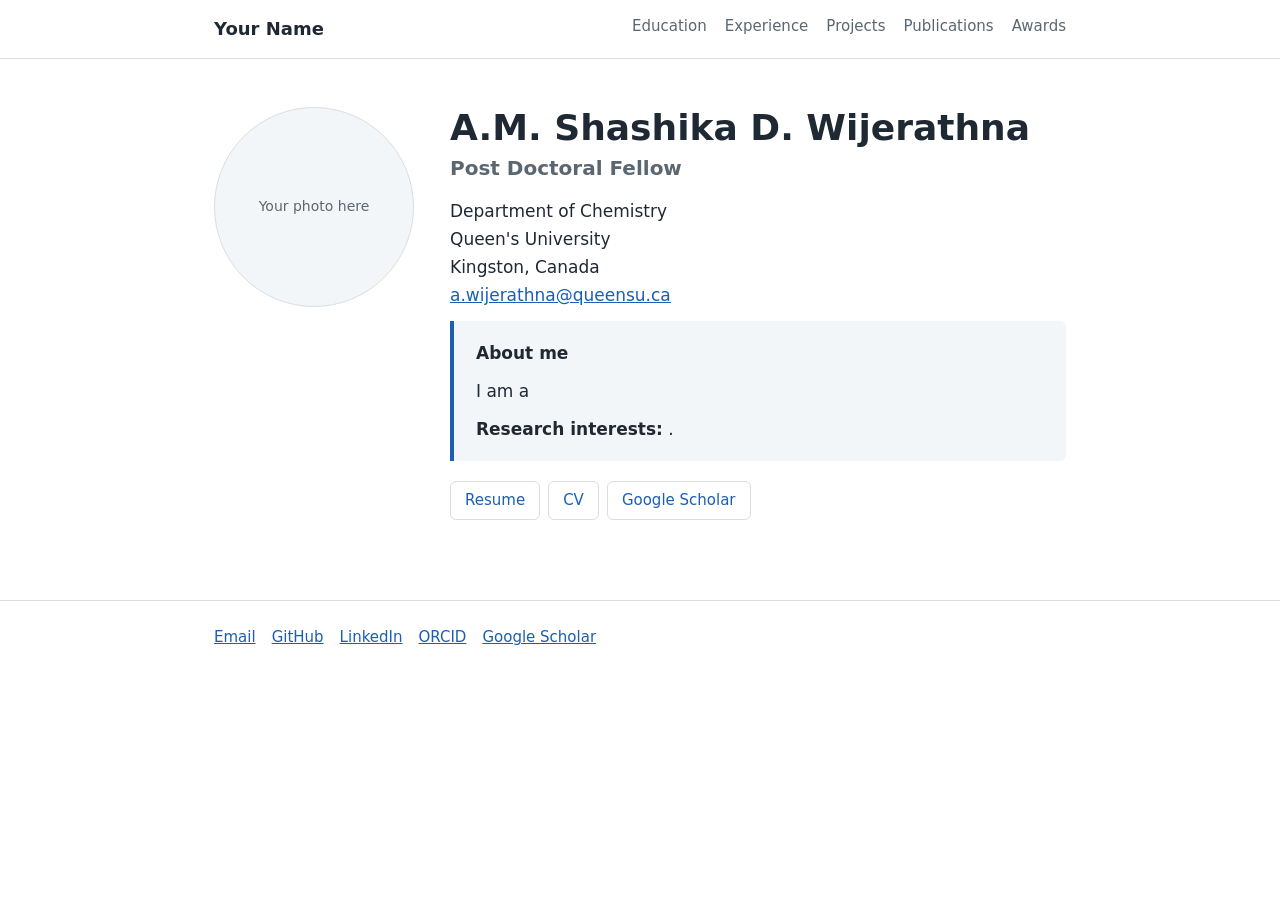
<file: index.html>
<!DOCTYPE html>
<html lang="en"><head><meta charset="utf-8"><meta name="viewport" content="width=device-width, initial-scale=1, viewport-fit=cover"><title>A.M.Shashika D. Wijerathna</title><link rel="stylesheet" href="style.css"></head><body><div class="top"><div class="wrap"><a class="brand" href="index.html">Your Name</a><nav><a href="education.html">Education</a><a href="experience.html">Experience</a><a href="projects.html">Projects</a><a href="publications.html">Publications</a><a href="awards.html">Awards</a></nav></div></div><main class="wrap"><div class="hero"><div class="photo">Your photo here</div><div><h1>A.M. Shashika D. Wijerathna</h1><div class="role">Post Doctoral Fellow</div>
<p>Department of Chemistry<br>Queen's University<br>Kingston, Canada<br><a href="mailto:a.wijerathna@queensu.ca">a.wijerathna@queensu.ca</a></p>
<div class="about"><p><strong>About me</strong></p><p>I am a </p>
<p><strong>Research interests:</strong> .</p></div>
<div class="links"><a href="#">Resume</a><a href="#">CV</a><a href="#">Google Scholar</a></div></main><footer><div class="wrap"><a href="mailto:you@university.edu">Email</a><a href="#">GitHub</a><a href="#">LinkedIn</a><a href="#">ORCID</a><a href="#">Google Scholar</a></div></footer></body></html>
</file>
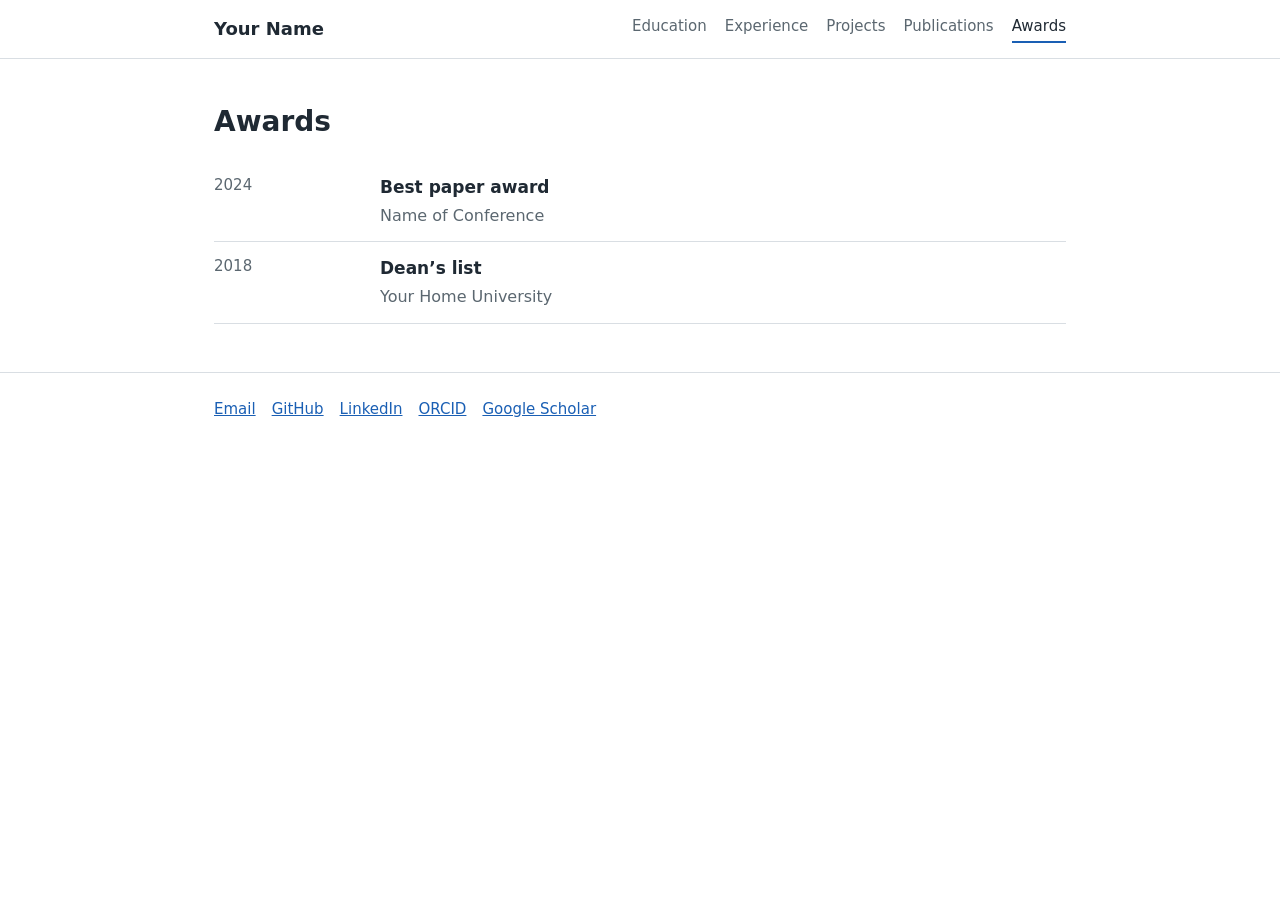
<file: awards.html>
<!DOCTYPE html>
<html lang="en"><head><meta charset="utf-8"><meta name="viewport" content="width=device-width, initial-scale=1, viewport-fit=cover"><title>Awards | Your Name</title><link rel="stylesheet" href="style.css"></head><body><div class="top"><div class="wrap"><a class="brand" href="index.html">Your Name</a><nav><a href="education.html">Education</a><a href="experience.html">Experience</a><a href="projects.html">Projects</a><a href="publications.html">Publications</a><a href="awards.html" class=on>Awards</a></nav></div></div><main class="wrap"><h2>Awards</h2><div class="item"><div class="when">2024</div><div><h3>Best paper award</h3><p>Name of Conference</p></div></div><div class="item"><div class="when">2018</div><div><h3>Dean’s list</h3><p>Your Home University</p></div></div></main><footer><div class="wrap"><a href="mailto:you@university.edu">Email</a><a href="#">GitHub</a><a href="#">LinkedIn</a><a href="#">ORCID</a><a href="#">Google Scholar</a></div></footer></body></html>
</file>
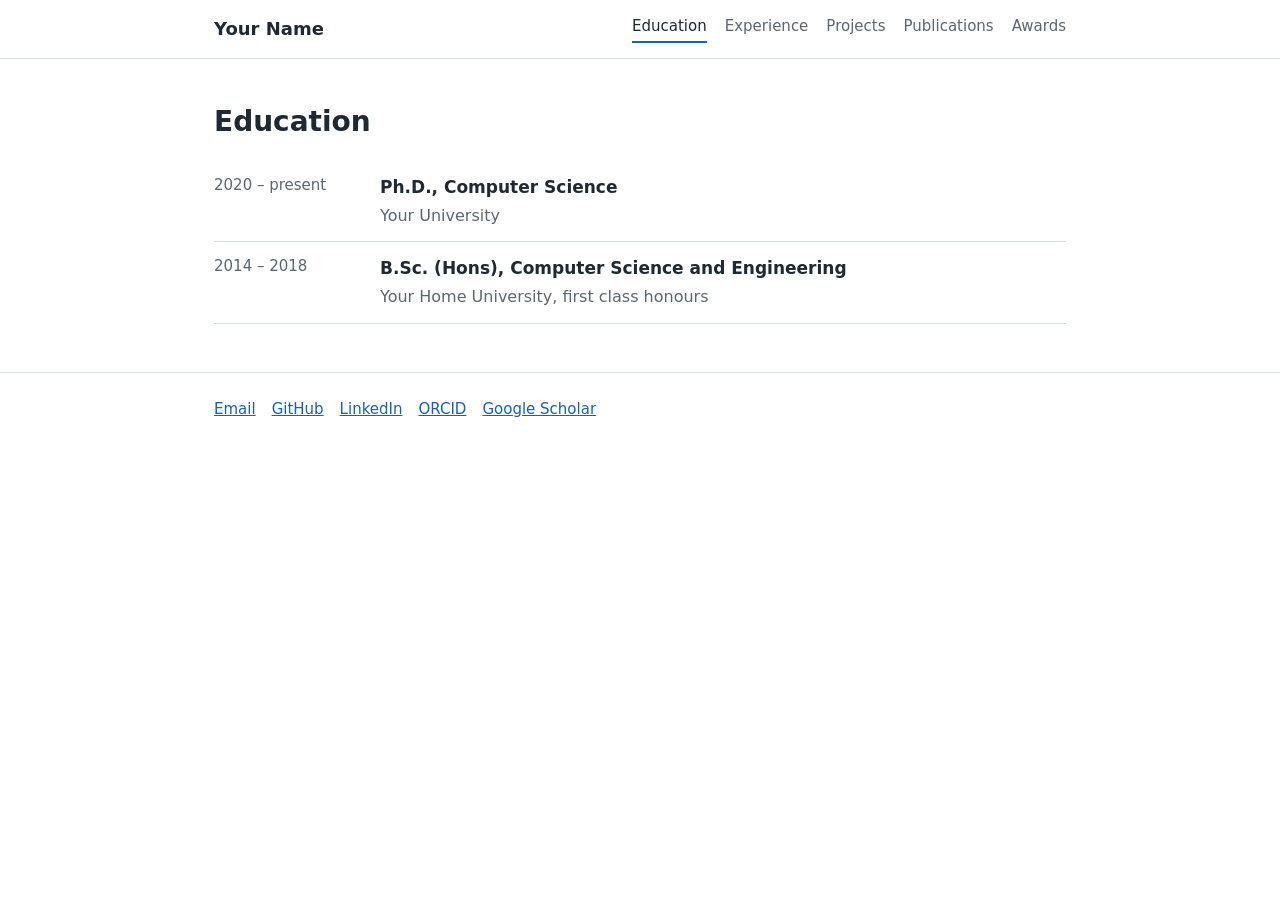
<file: education.html>
<!DOCTYPE html>
<html lang="en"><head><meta charset="utf-8"><meta name="viewport" content="width=device-width, initial-scale=1, viewport-fit=cover"><title>Education | Your Name</title><link rel="stylesheet" href="style.css"></head><body><div class="top"><div class="wrap"><a class="brand" href="index.html">Your Name</a><nav><a href="education.html" class=on>Education</a><a href="experience.html">Experience</a><a href="projects.html">Projects</a><a href="publications.html">Publications</a><a href="awards.html">Awards</a></nav></div></div><main class="wrap"><h2>Education</h2><div class="item"><div class="when">2020 – present</div><div><h3>Ph.D., Computer Science</h3><p>Your University</p></div></div><div class="item"><div class="when">2014 – 2018</div><div><h3>B.Sc. (Hons), Computer Science and Engineering</h3><p>Your Home University, first class honours</p></div></div></main><footer><div class="wrap"><a href="mailto:you@university.edu">Email</a><a href="#">GitHub</a><a href="#">LinkedIn</a><a href="#">ORCID</a><a href="#">Google Scholar</a></div></footer></body></html>
</file>
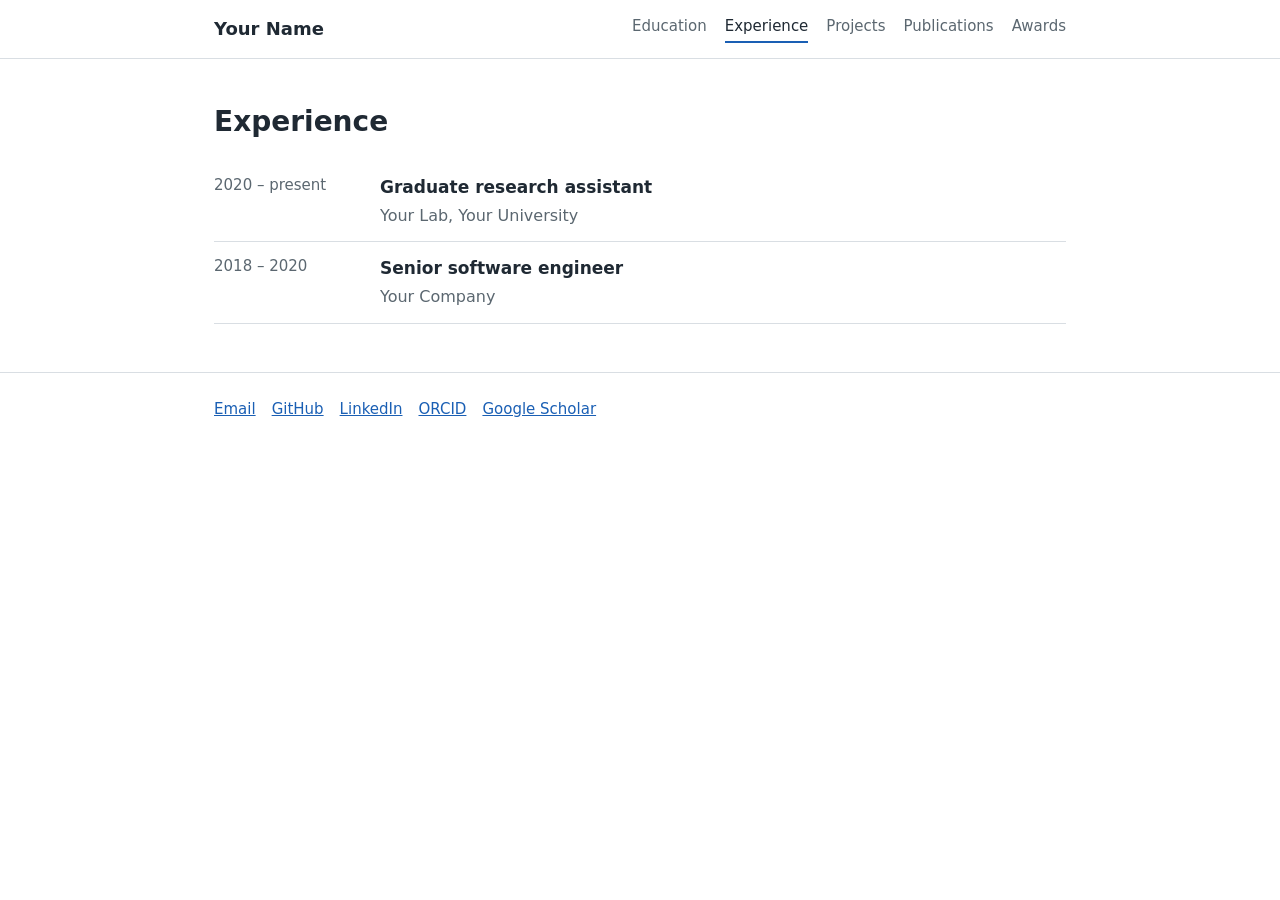
<file: experience.html>
<!DOCTYPE html>
<html lang="en"><head><meta charset="utf-8"><meta name="viewport" content="width=device-width, initial-scale=1, viewport-fit=cover"><title>Experience | Your Name</title><link rel="stylesheet" href="style.css"></head><body><div class="top"><div class="wrap"><a class="brand" href="index.html">Your Name</a><nav><a href="education.html">Education</a><a href="experience.html" class=on>Experience</a><a href="projects.html">Projects</a><a href="publications.html">Publications</a><a href="awards.html">Awards</a></nav></div></div><main class="wrap"><h2>Experience</h2><div class="item"><div class="when">2020 – present</div><div><h3>Graduate research assistant</h3><p>Your Lab, Your University</p></div></div><div class="item"><div class="when">2018 – 2020</div><div><h3>Senior software engineer</h3><p>Your Company</p></div></div></main><footer><div class="wrap"><a href="mailto:you@university.edu">Email</a><a href="#">GitHub</a><a href="#">LinkedIn</a><a href="#">ORCID</a><a href="#">Google Scholar</a></div></footer></body></html>
</file>
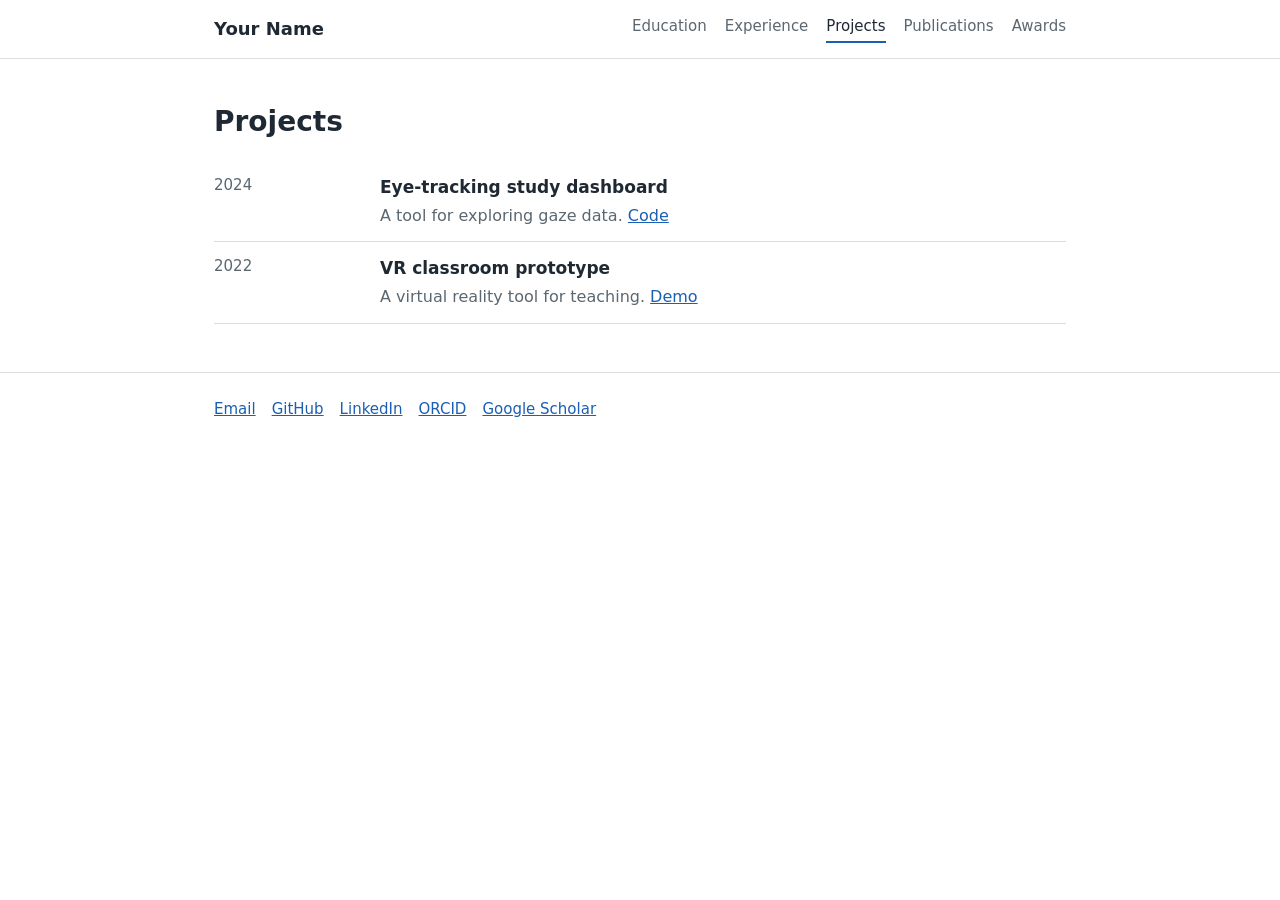
<file: projects.html>
<!DOCTYPE html>
<html lang="en"><head><meta charset="utf-8"><meta name="viewport" content="width=device-width, initial-scale=1, viewport-fit=cover"><title>Projects | Your Name</title><link rel="stylesheet" href="style.css"></head><body><div class="top"><div class="wrap"><a class="brand" href="index.html">Your Name</a><nav><a href="education.html">Education</a><a href="experience.html">Experience</a><a href="projects.html" class=on>Projects</a><a href="publications.html">Publications</a><a href="awards.html">Awards</a></nav></div></div><main class="wrap"><h2>Projects</h2><div class="item"><div class="when">2024</div><div><h3>Eye-tracking study dashboard</h3><p>A tool for exploring gaze data. <a href="#">Code</a></p></div></div><div class="item"><div class="when">2022</div><div><h3>VR classroom prototype</h3><p>A virtual reality tool for teaching. <a href="#">Demo</a></p></div></div></main><footer><div class="wrap"><a href="mailto:you@university.edu">Email</a><a href="#">GitHub</a><a href="#">LinkedIn</a><a href="#">ORCID</a><a href="#">Google Scholar</a></div></footer></body></html>
</file>
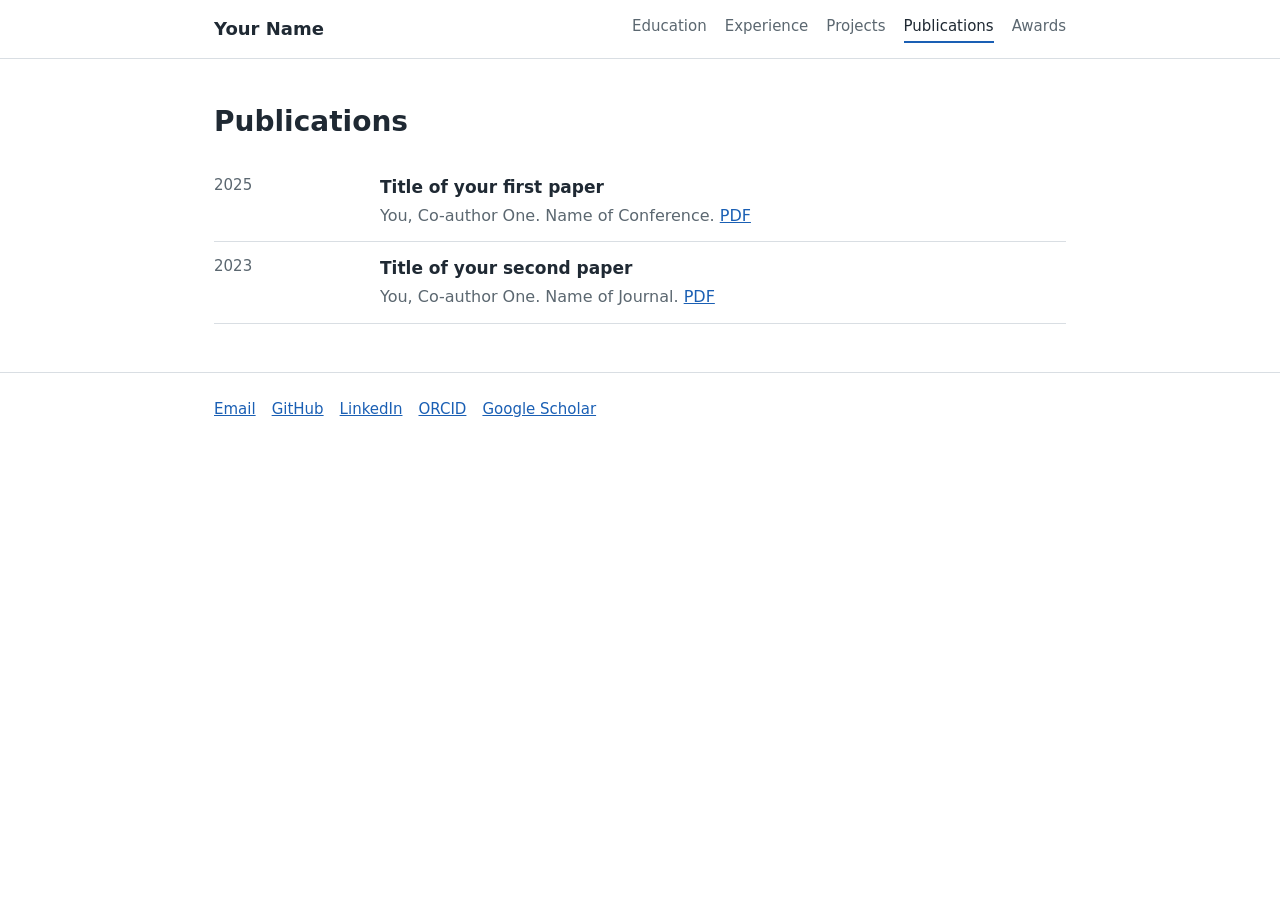
<file: publications.html>
<!DOCTYPE html>
<html lang="en"><head><meta charset="utf-8"><meta name="viewport" content="width=device-width, initial-scale=1, viewport-fit=cover"><title>Publications | Your Name</title><link rel="stylesheet" href="style.css"></head><body><div class="top"><div class="wrap"><a class="brand" href="index.html">Your Name</a><nav><a href="education.html">Education</a><a href="experience.html">Experience</a><a href="projects.html">Projects</a><a href="publications.html" class=on>Publications</a><a href="awards.html">Awards</a></nav></div></div><main class="wrap"><h2>Publications</h2><div class="item"><div class="when">2025</div><div><h3>Title of your first paper</h3><p>You, Co-author One. Name of Conference. <a href="#">PDF</a></p></div></div><div class="item"><div class="when">2023</div><div><h3>Title of your second paper</h3><p>You, Co-author One. Name of Journal. <a href="#">PDF</a></p></div></div></main><footer><div class="wrap"><a href="mailto:you@university.edu">Email</a><a href="#">GitHub</a><a href="#">LinkedIn</a><a href="#">ORCID</a><a href="#">Google Scholar</a></div></footer></body></html>
</file>
<file: style.css>
:root{--bg:#fff;--ink:#1f2933;--muted:#5b6770;--line:#d9dee3;--accent:#1a5fb4;--box:#f3f6f9;box-sizing:border-box;padding-top:env(safe-area-inset-top,0px);padding-bottom:env(safe-area-inset-bottom,0px)}
@media (prefers-color-scheme:dark){:root:not([data-theme="light"]){--bg:#14181d;--ink:#e6eaee;--muted:#9aa5af;--line:#2c343c;--accent:#7db3ff;--box:#1c2229}}
:root[data-theme="dark"]{--bg:#14181d;--ink:#e6eaee;--muted:#9aa5af;--line:#2c343c;--accent:#7db3ff;--box:#1c2229}
html{color-scheme:light dark}*{box-sizing:border-box}
body{margin:0;background:var(--bg);color:var(--ink);font:17px/1.65 system-ui,-apple-system,"Segoe UI",Roboto,sans-serif}
a{color:var(--accent)}a:focus-visible{outline:3px solid var(--accent);outline-offset:2px}
.wrap{max-width:900px;margin:0 auto;padding:0 24px}
.top{border-bottom:1px solid var(--line)}
.top .wrap{display:flex;flex-wrap:wrap;justify-content:space-between;align-items:center;gap:8px 20px;padding-top:14px;padding-bottom:14px}
.brand{font-weight:700;color:var(--ink);text-decoration:none;font-size:18px}
nav{display:flex;flex-wrap:wrap;gap:4px 18px}
nav a{color:var(--muted);text-decoration:none;font-size:15px;padding-bottom:2px;border-bottom:2px solid transparent}
nav a:hover{color:var(--accent)}nav a.on{color:var(--ink);border-color:var(--accent)}
.hero{display:grid;grid-template-columns:200px 1fr;gap:36px;padding:48px 0 24px;align-items:start}
.photo{width:200px;height:200px;border-radius:50%;background:var(--box);border:1px solid var(--line);display:flex;align-items:center;justify-content:center;color:var(--muted);font-size:14px;text-align:center}
h1{margin:0;font-size:36px;line-height:1.15}.role{font-size:20px;font-weight:600;margin:4px 0 12px;color:var(--muted)}
.hero p{margin:0 0 12px}
.about{background:var(--box);border-left:4px solid var(--accent);padding:18px 22px;margin:8px 0 20px;border-radius:0 6px 6px 0}
.about p{margin:0 0 10px}.about p:last-child{margin:0}
.links a{display:inline-block;margin:0 8px 8px 0;padding:6px 14px;border:1px solid var(--line);border-radius:6px;text-decoration:none;font-size:15px}
.links a:hover{border-color:var(--accent)}
h2{font-size:28px;margin:40px 0 16px}
.item{display:grid;grid-template-columns:150px 1fr;gap:16px;padding:12px 0;border-bottom:1px solid var(--line)}
.when{color:var(--muted);font-size:15px}.item h3{margin:0;font-size:17px}.item p{margin:2px 0 0;color:var(--muted);font-size:16px}
footer{margin-top:48px;padding:24px 0 48px;border-top:1px solid var(--line);color:var(--muted);font-size:15px}footer a{margin-right:16px}
.view{display:none}.view.on{display:block}
@media (max-width:640px){.hero{grid-template-columns:1fr;text-align:center;justify-items:center}.item{grid-template-columns:1fr;gap:0}h1{font-size:30px}.about{text-align:left}}
</file>
